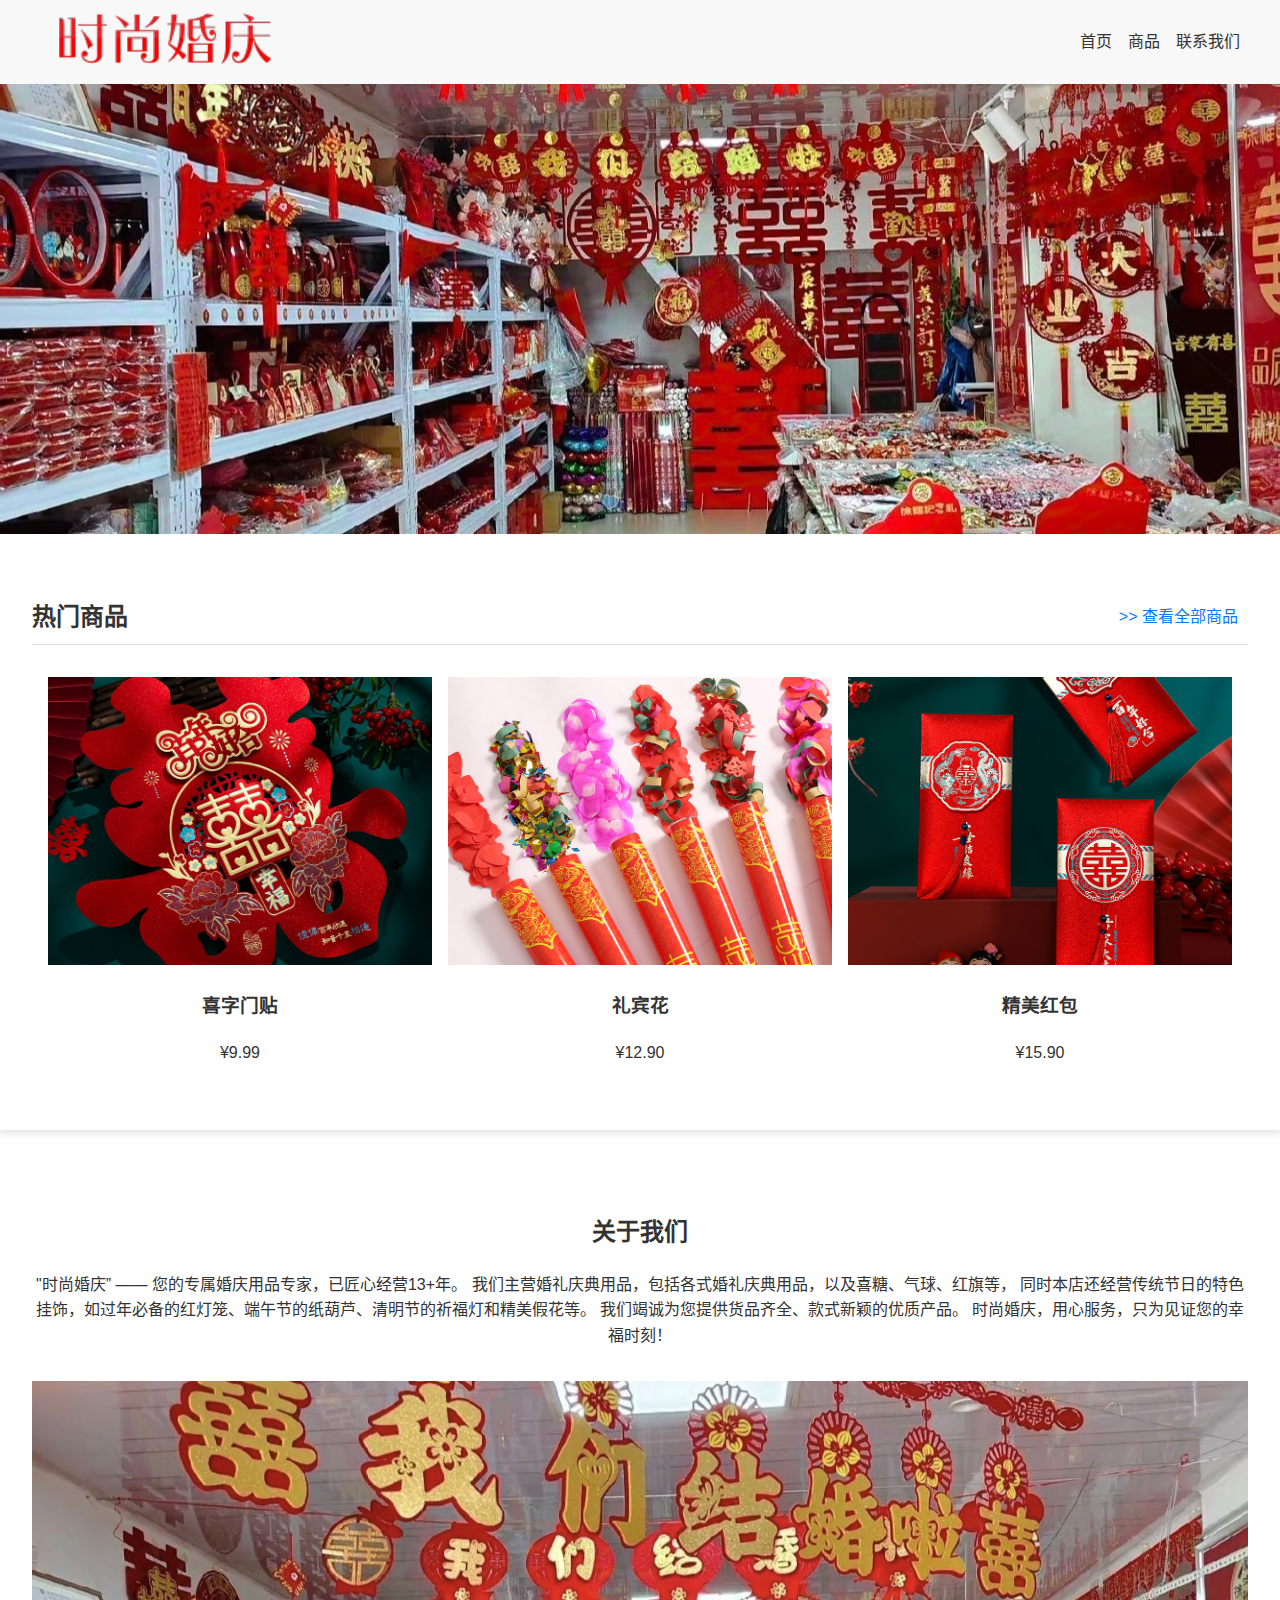
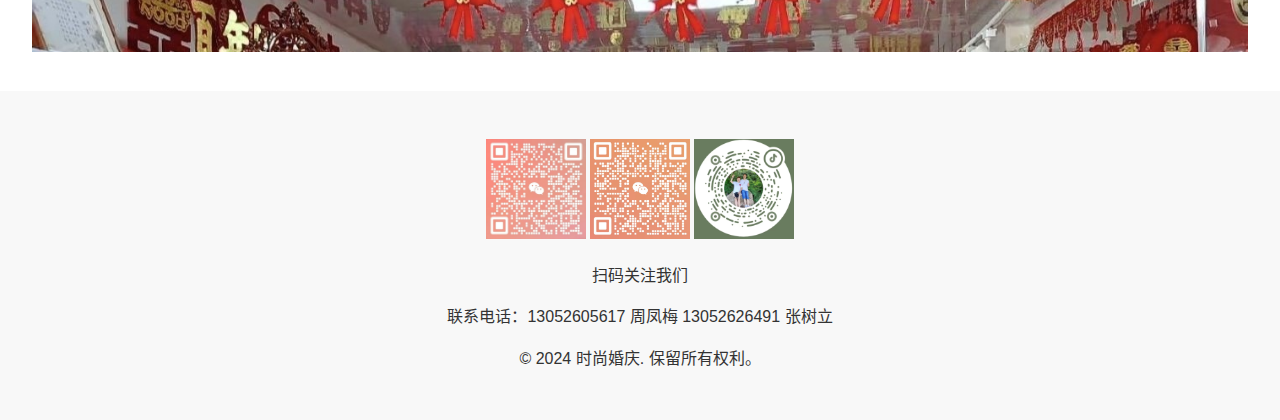
<file: index.html>
<!DOCTYPE html>
<html lang="zh-CN">
<head>
    <meta charset="UTF-8">
    <meta name="viewport" content="width=device-width, initial-scale=1.0">
    <title>我的个人店铺</title>
    <link rel="stylesheet" href="styles.css">
</head>
<body>
    <header>
        <nav>
            <div class="nav-container">
                <div class="logo">
                    <a href="index.html">
                        <img src="resource/logo.jpg" alt="店铺logo" class="logo-img">
                    </a>
                </div>
                <ul class="nav-links">
                    <li><a href="#home">首页</a></li>
                    <li><a href="#products">商品</a></li>
                    <li><a href="#contact">联系我们</a></li>
                </ul>
            </div>
        </nav>
    </header>

    <main>
        <section id="home">
            <div class="carousel">
                <!-- 使用 flowImages 目录下的图片作为轮播图内容 -->
                <img src="resource/homeImages/home01.jpg" alt="轮播图1" class="carousel-img">
                <img src="resource/homeImages/home02.jpg" alt="轮播图2" class="carousel-img">
                <img src="resource/homeImages/home03.jpg" alt="轮播图3" class="carousel-img">
                <!-- 可以根据实际图片数量添加更多 -->
            </div>
        </section>

        <section id="products">
            <div class="section-header">
                <h2>热门商品</h2>
                <a href="all-products.html" class="view-all-btn">>> 查看全部商品</a>
            </div>
            <div class="product-grid">
                <div class="product-item">
                    <img src="resource/flowImages/image1.jpg" alt="喜字门贴" class="product-img">
                    <h3>喜字门贴</h3>
                    <p>¥9.99</p>
                </div>
                <div class="product-item">
                    <img src="resource/flowImages/image2.jpg" alt="礼宾花" class="product-img">
                    <h3>礼宾花</h3>
                    <p>¥12.90</p>
                </div>
                <div class="product-item">
                    <img src="resource/flowImages/image3.jpg" alt="精美红包" class="product-img">
                    <h3>精美红包</h3>
                    <p>¥15.90</p>
                </div>
            </div>
        </section>

        <section id="about">
            <h2>关于我们</h2>
            <p>
                "时尚婚庆” —— 您的专属婚庆用品专家，已匠心经营13+年。
                我们主营婚礼庆典用品，包括各式婚礼庆典用品，以及喜糖、气球、红旗等，
                同时本店还经营传统节日的特色挂饰，如过年必备的红灯笼、端午节的纸葫芦、清明节的祈福灯和精美假花等。
                我们竭诚为您提供货品齐全、款式新颖的优质产品。
                时尚婚庆，用心服务，只为见证您的幸福时刻！
            </p>
            <img src="resource/homeImages/team.jpg" alt="团队照片" class="team-img">
        </section>
    </main>

    <footer>
        <div class="social-media">
            
        </div>
        <div class="qr-code">
            <!-- 这里添加社交媒体图标 -->
            <img src="resource/myInfo/qr-code-weixin-zfm.png" alt="扫码关注我们,微信" class="qr-code-img">
            <img src="resource/myInfo/qr-code-weixin-zsl.png" alt="扫码关注我们,微信" class="qr-code-img">
            <img src="resource/myInfo/qr-code-douyin.png" alt="扫码关注我们,抖音" class="qr-code-img">
            <p>扫码关注我们</p>
            <p>联系电话：13052605617  周凤梅  13052626491  张树立</p>
        </div>
        <p>&copy; 2024 时尚婚庆. 保留所有权利。</p>
    </footer>

    <button id="back-to-top">返回顶部</button>
    <script src="carousel.js"></script>
</body>
</html>
</file>
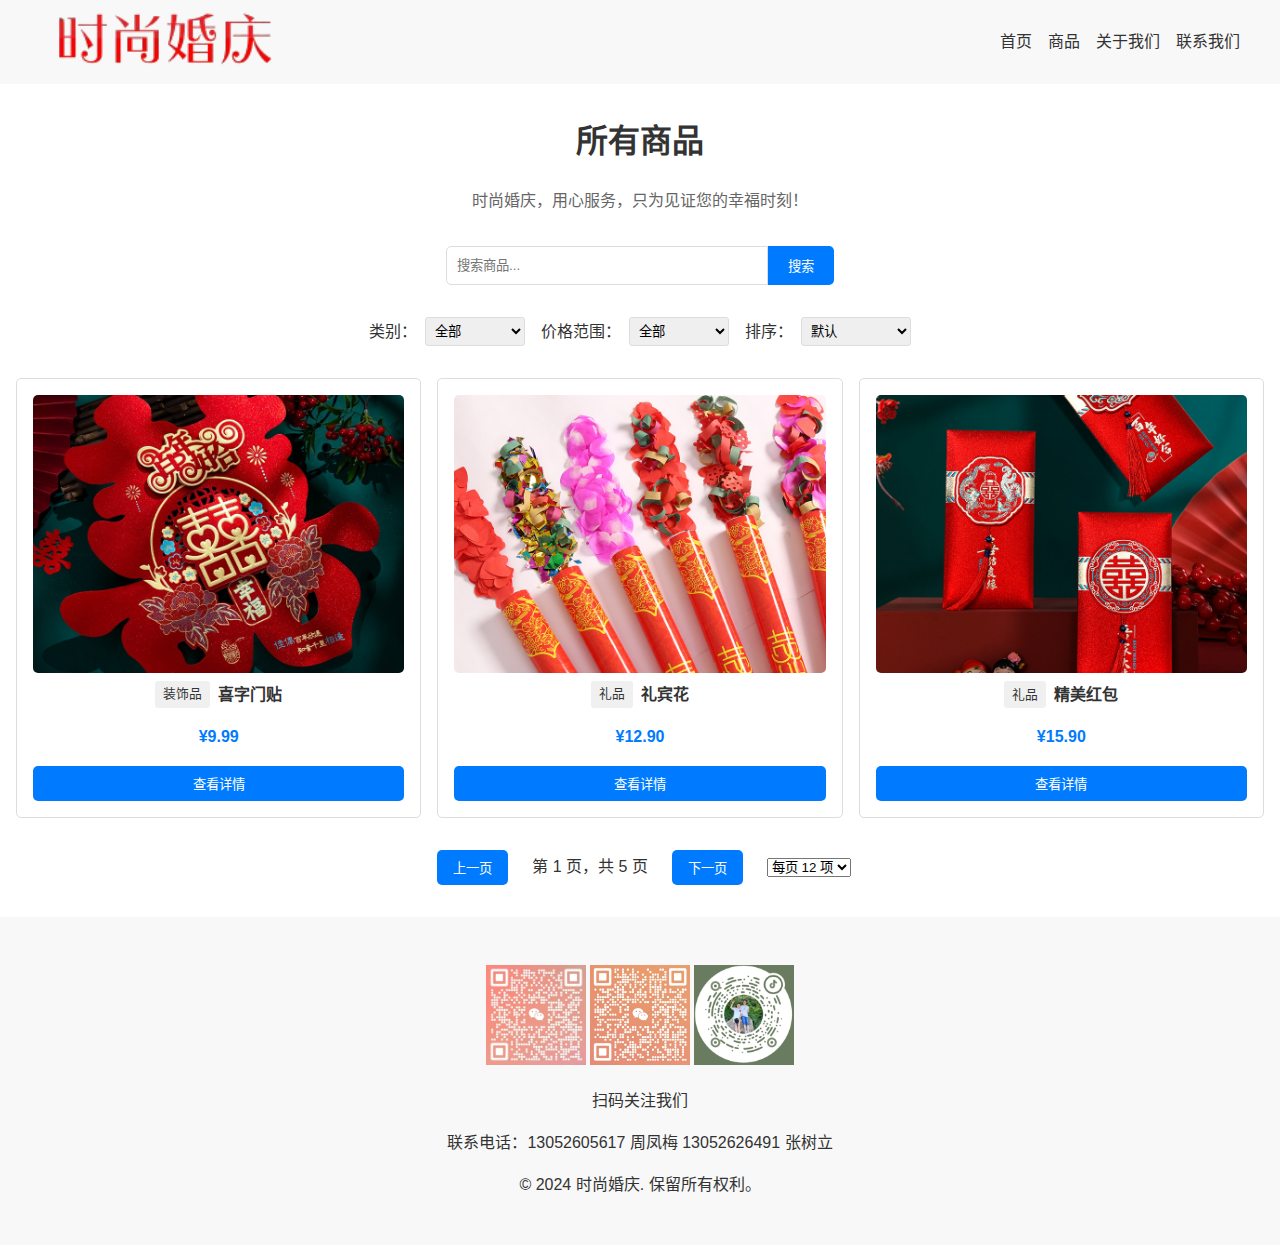
<file: all-products.html>
<!DOCTYPE html>
<html lang="zh-CN">
<head>
    <meta charset="UTF-8">
    <meta name="viewport" content="width=device-width, initial-scale=1.0">
    <title>所有商品 - 我的个人店铺</title>
    <link rel="stylesheet" href="styles.css">
    <link rel="stylesheet" href="all-products.css">
</head>
<body>
    <header>
        <nav>
            <div class="nav-container">
                <div class="logo">
                    <a href="index.html">
                        <img src="resource/logo.jpg" alt="店铺logo" class="logo-img">
                    </a>
                </div>
                <ul class="nav-links">
                    <li><a href="index.html">首页</a></li>
                    <li><a href="#products">商品</a></li>
                    <li><a href="#about">关于我们</a></li>
                    <li><a href="#contact">联系我们</a></li>
                </ul>
            </div>
        </nav>
    </header>

    <main>
        <h1 class="page-title">所有商品</h1>
        <p class="page-description"> 时尚婚庆，用心服务，只为见证您的幸福时刻！</p>

        <div class="search-bar">
            <input type="text" placeholder="搜索商品...">
            <button>搜索</button>
        </div>

        <div class="filter-sort">
            <div class="filter">
                <label for="category">类别：</label>
                <select id="category">
                    <option value="">全部</option>
                    <option value="decoration">装饰品</option>
                    <option value="gift">礼品</option>
                    <option value="stationery">文具</option>
                </select>
            </div>
            <div class="filter">
                <label for="price">价格范围：</label>
                <select id="price">
                    <option value="">全部</option>
                    <option value="0-50">¥0 - ¥50</option>
                    <option value="51-100">¥51 - ¥100</option>
                    <option value="101+">¥101+</option>
                </select>
            </div>
            <div class="sort">
                <label for="sort">排序：</label>
                <select id="sort">
                    <option value="default">默认</option>
                    <option value="price-asc">价格从低到高</option>
                    <option value="price-desc">价格从高到低</option>
                    <option value="newest">最新上架</option>
                </select>
            </div>
        </div>

        <div class="product-grid">
            <!-- 示例商品，您可以根据实际情况添加更多 -->
            <div class="product-item">
                <img src="resource/flowImages/image1.jpg" alt="喜字门贴" class="product-img">
                <h3>喜字门贴</h3>
                <span class="category">装饰品</span>
                <p class="price">¥9.99</p>
                <button class="view-details">查看详情</button>
            </div>
            <div class="product-item">
                <img src="resource/flowImages/image2.jpg" alt="礼宾花" class="product-img">
                <h3>礼宾花</h3>
                <span class="category">礼品</span>
                <p class="price">¥12.90</p>
                <button class="view-details">查看详情</button>
            </div>
            <div class="product-item">
                <img src="resource/flowImages/image3.jpg" alt="精美红包" class="product-img">
                <h3>精美红包</h3>
                <span class="category">礼品</span>
                <p class="price">¥15.90</p>
                <button class="view-details">查看详情</button>
            </div>
            <!-- 添加更多商品项 -->
        </div>

        <div class="pagination">
            <button class="prev">上一页</button>
            <span class="page-number">第 1 页，共 5 页</span>
            <button class="next">下一页</button>
            <select class="items-per-page">
                <option value="12">每页 12 项</option>
                <option value="24">每页 24 项</option>
                <option value="36">每页 36 项</option>
            </select>
        </div>
    </main>

    <footer>
        <div class="social-media">
            
        </div>
        <div class="qr-code">
            <!-- 这里添加社交媒体图标 -->
            <img src="resource/myInfo/qr-code-weixin-zfm.png" alt="扫码关注我们,微信" class="qr-code-img">
            <img src="resource/myInfo/qr-code-weixin-zsl.png" alt="扫码关注我们,微信" class="qr-code-img">
            <img src="resource/myInfo/qr-code-douyin.png" alt="扫码关注我们,抖音" class="qr-code-img">
            <p>扫码关注我们</p>
            <p>联系电话：13052605617  周凤梅  13052626491  张树立</p>
        </div>
        <p>&copy; 2024 时尚婚庆. 保留所有权利。</p>
    </footer>
    <button id="back-to-top">返回顶部</button>
    <script src="all-products.js"></script>
</body>
</html>
</file>
<file: styles.css>
/* 全局样式 */
body {
    font-family: 'Arial', sans-serif;
    line-height: 1.6;
    color: #333;
    margin: 0;
    padding: 0;
}

/* 导航栏样式 */
header {
    background-color: #f8f8f8;
    padding: 0.5rem;
}

nav {
    max-width: 1200px;
    margin: 0 auto;
}

.nav-container {
    display: flex;
    justify-content: space-between;
    align-items: center;
}

.nav-links {
    display: flex;
    list-style-type: none;
    margin: 0;
    padding: 0;
}

.nav-links li {
    margin-left: 1rem;
}

nav a {
    text-decoration: none;
    color: #333;
    transition: color 0.3s ease;
}

nav a:hover {
    color: #007bff;
}

/* Logo 图片样式 */
.logo-img {
    height: 60px;
    width: auto;
}

/* 轮播区域样式 */
.carousel {
    height: 50vh;
    position: relative;
    overflow: hidden;
}

.carousel-img {
    position: absolute;
    top: 0;
    left: 0;
    width: 100%;
    height: 100%;
    object-fit: cover;
    opacity: 0;
    transition: opacity 0.5s ease-in-out;
    display: none; /* 添加这一行 */
}

.carousel-img.active {
    opacity: 1;
    display: block; /* 添加这一行 */
}

/* 商品网格样式 */
.product-grid {
    display: grid;
    grid-template-columns: repeat(3, 1fr);
    gap: 1rem;
    padding: 1rem;
}

.product-item {
    text-align: center;
}

.product-img {
    width: 100%;
    aspect-ratio: 4 / 3;
    object-fit: cover;
}

/* 关于我们部分样式 */
#about {
    text-align: center;
    padding: 2rem;
}

.team-img {
    max-width: 100%;
    height: auto;
    max-height: 400px;
    margin-top: 1rem;
}

/* 页脚样式 */
footer {
    background-color: #f8f8f8;
    padding: 2rem;
    text-align: center;
}

.social-media {
    margin-bottom: 1rem;
}

.social-icon {
    width: 30px;
    height: 30px;
    margin: 0 10px;
}

.qr-code-img {
    width: 100px;
    height: 100px;
}

/* 返回顶部按钮样式 */
#back-to-top {
    position: fixed;
    bottom: 20px;
    right: 20px;
    background-color: #007bff;
    color: white;
    border: none;
    border-radius: 50%;
    width: 50px;
    height: 50px;
    cursor: pointer;
    display: none;
}

/* 响应式设计 */
@media (max-width: 768px) {
    nav {
        flex-direction: column;
    }

    nav ul {
        margin-top: 1rem;
    }

    .product-img {
        height: 150px;
    }

    .team-img {
        max-height: 300px;
    }

    .nav-container {
        flex-direction: row;
        align-items: center;
    }

    .nav-links {
        display: flex;
        flex-wrap: wrap;
        justify-content: center;
    }

    .nav-links li {
        margin: 0.25rem 0.5rem;
    }

    .logo-img {
        height: 40px;
        width: auto;
    }
}

@media (max-width: 480px) {
    .product-grid {
        grid-template-columns: 1fr;
    }
}

/* 查看全部商品按钮样式 */
.view-all-btn {
    display: inline-block;
    padding: 5px 10px;
    color: #007bff;
    text-decoration: none;
    transition: color 0.3s ease;
    background-color: transparent;
    border: none;
}

.view-all-btn:hover {
    color: #0056b3;
    text-decoration: underline;
}

/* 修改商品部分样式 */
#products {
    background-color: #ffffff;
    box-shadow: 0 4px 6px rgba(0, 0, 0, 0.1);
    padding: 2rem;
    margin: 2rem 0;
}

/* 调整 section-header 样式 */
.section-header {
    display: flex;
    justify-content: space-between;
    align-items: center;
    margin-bottom: 1rem;
    padding-bottom: 0.5rem;
    border-bottom: 1px solid #e0e0e0;
}

.section-header h2 {
    margin: 0;
    font-size: 1.5rem;
    color: #333;
}
</file>
<file: all-products.css>
.page-title {
    text-align: center;
    margin-top: 2rem;
}

.page-description {
    text-align: center;
    color: #666;
    margin-bottom: 2rem;
}

.search-bar {
    display: flex;
    justify-content: center;
    margin-bottom: 2rem;
}

.search-bar input {
    width: 300px;
    padding: 10px;
    border: 1px solid #ddd;
    border-radius: 5px 0 0 5px;
}

.search-bar button {
    padding: 10px 20px;
    background-color: #007bff;
    color: white;
    border: none;
    border-radius: 0 5px 5px 0;
    cursor: pointer;
}

.filter-sort {
    display: flex;
    justify-content: center;
    align-items: center;
    margin-bottom: 2rem;
    flex-wrap: wrap;
    gap: 1rem; /* 添加间隔 */
}

.filter, .sort {
    display: flex;
    align-items: center;
    white-space: nowrap; /* 防止内容换行 */
}

.filter label, .sort label {
    margin-right: 0.5rem;
}

.filter select, .sort select {
    padding: 5px;
    border: 1px solid #ddd;
    border-radius: 3px;
    min-width: 100px; /* 设置最小宽度 */
}

.product-grid {
    display: grid;
    grid-template-columns: repeat(auto-fit, minmax(200px, 1fr));
    gap: 1rem;
    padding: 0 1rem;
}

.product-item {
    border: 1px solid #ddd;
    border-radius: 5px;
    padding: 1rem;
    text-align: center;
    display: flex;
    flex-direction: column;
}

.product-img {
    width: 100%;
    aspect-ratio: 4 / 3;
    object-fit: cover;
    border-radius: 5px;
}

.category {
    display: inline-block;
    background-color: #f0f0f0;
    padding: 0.2rem 0.5rem;
    border-radius: 3px;
    font-size: 0.8rem;
    margin-right: 0.5rem;
}

.price {
    font-weight: bold;
    color: #007bff;
}

.view-details {
    display: block;
    width: 100%;
    padding: 0.5rem;
    background-color: #007bff;
    color: white;
    border: none;
    border-radius: 5px;
    cursor: pointer;
    transition: background-color 0.3s ease;
}

.view-details:hover {
    background-color: #0056b3;
}

.pagination {
    display: flex;
    justify-content: center;
    align-items: center;
    margin-top: 2rem;
    margin-bottom: 2rem;
}

.pagination button {
    padding: 0.5rem 1rem;
    background-color: #007bff;
    color: white;
    border: none;
    border-radius: 5px;
    cursor: pointer;
    margin: 0 0.5rem;
}

.pagination .page-number {
    margin: 0 1rem;
}

.items-per-page {
    margin-left: 1rem;
}

@media (max-width: 768px) {
    .filter-sort {
        justify-content: flex-start; /* 在较窄屏幕上左对齐 */
        overflow-x: auto; /* 允许水平滚动 */
        padding-bottom: 10px; /* 为滚动条留出空间 */
    }

    .filter, .sort {
        flex-shrink: 0; /* 防止项目被压缩 */
    }
}

@media (max-width: 480px) {
    .product-grid {
        grid-template-columns: 1fr;
    }
}

.product-info {
    display: flex;
    align-items: center;
    justify-content: center;
    margin-top: 0.5rem;
}

.product-info h3 {
    margin: 0;
    font-size: 1rem;
}
</file>
